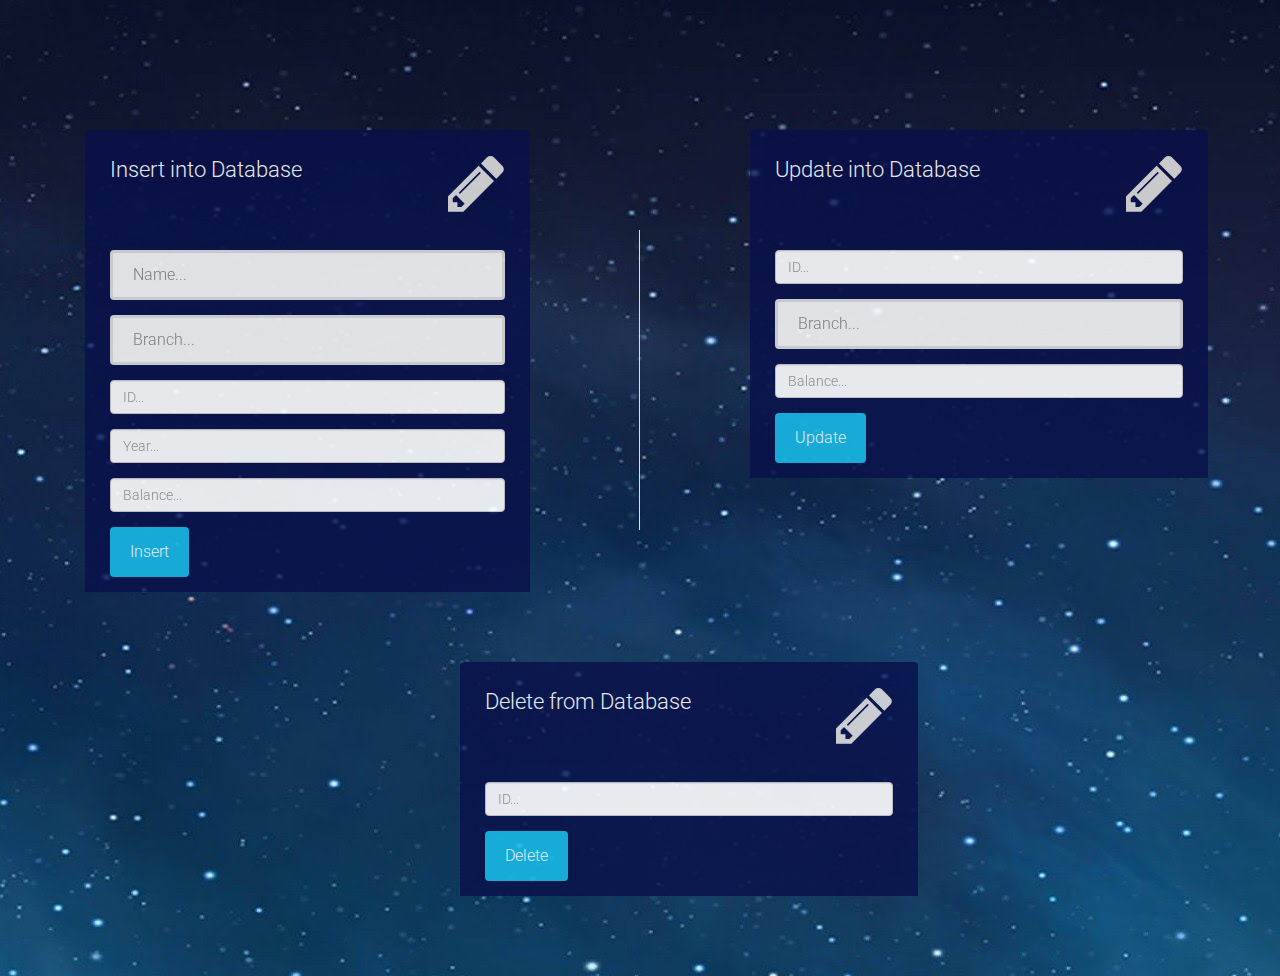
<file: Software1/page.html>
<!DOCTYPE html>
<html lang="en">

    <head>

        <meta charset="utf-8">
        <meta http-equiv="X-UA-Compatible" content="IE=edge">
        <meta name="viewport" content="width=device-width, initial-scale=1">
        <title>Page</title>

        <!-- CSS -->
        <link rel="stylesheet" href="http://fonts.googleapis.com/css?family=Roboto:400,100,300,500">
        <link rel="stylesheet" href="assets_login/bootstrap/css/bootstrap.min.css">
        <link rel="stylesheet" href="assets_login/font-awesome/css/font-awesome.min.css">
		<link rel="stylesheet" href="assets_login/css/form-elements.css">
        <link rel="stylesheet" href="assets_login/css/style.css">
    </head>

    <body style="background-image: url(assets_login/img/bg.jpg)">
        <!-- Top content -->
        <div class="top-content">
        	
            <div class="inner-bg">
                <div class="container">
                	
                    <div class="col-sm-5">
                        <div class="form-box">
                       		<div class="form-top">
	                       		<div class="form-top-left">
	                       			<h3 style="color:white">Insert into Database</h3>
	                       		</div>
	                     		<div class="form-top-right">
	                        		<i class="fa fa-pencil"></i>
	                       		</div>
	                        </div>
	                        <div class="form-top">
				                 <form name="myForm" role="form" action="insert.php" method="post">
			                    	<div class="form-group">
			                    		<label class="sr-only" for="form-name">Name</label>
			                        	<input type="text" name="form-name" placeholder="Name..." class="form-name form-control" id="form-name" required>
			                        </div>
			                        <div class="form-group">
				                       	<label class="sr-only" for="form-branch">Branch</label>
				                       	<input type="text" name="form-branch" placeholder="Branch..." class="form-branch form-control" id="form-branch" required>
				                    </div>
				                    <div class="form-group">
				                       	<label class="sr-only" for="form-id">ID</label>
				                       	<input type="number" name="form-id" placeholder="ID..." class="form-id form-control" id="form-id" required>
				                    </div>
				                    <div class="form-group">
                                        <label class="sr-only" for="form-year">Year</label>
                                        <input type="number" name="form-year" placeholder="Year..." class="form-year form-control" id="form-year" required>
                                    </div>
                                    <div class="form-group">
                                        <label class="sr-only" for="form-bal">Balance</label>
                                        <input type="number" name="form-bal" placeholder="Balance..." class="form-bal form-control" id="form-bal" required>
                                    </div>
				                    <button type="submit" class="btn">Insert</button>
			                   </form>
		                    </div>
                       	</div>
                       	
                    </div>

                    <div class="col-sm-1 middle-border"></div>
                    <div class="col-sm-1"></div>

                    <div class="row">
                        <div class="col-sm-5">
                        	
                        	<div class="form-box">
	                        	<div class="form-top">
	                        		<div class="form-top-left">
	                        			<h3 style="color:white">Update into Database</h3>
	                        		</div>
	                        		<div class="form-top-right">
	                        			<i class="fa fa-pencil"></i>
	                        		</div>
	                            </div>
	                            <div class="form-top">
				                    <form  role="form" action="update.php" method="post">
				                    	<div class="form-group">
				                    		<label class="sr-only" for="form-id">ID</label>
				                        	<input type="number" name="form-id" placeholder="ID..." class="form-id form-control" id="form-id" >
				                        </div>
				                        <div class="form-group">
				                    		<label class="sr-only" for="form-branch">Branch</label>
				                        	<input type="text" name="form-branch" placeholder="Branch..." class="form-branch form-control" id="form-branch" >
				                        </div>
				                        <div class="form-group">
				                    		<label class="sr-only" for="form-bal">Balance</label>
				                        	<input type="number" name="form-bal" placeholder="Balance..." class="form-bal form-control" id="form-bal" >
				                        </div>
				                        <button type="submit" class="btn">Update</button>
				                    </form>
			                    </div>
		                    </div>
	                        
                        </div>
                        
           			</div>
                        	
					<div class="row">
                        <div class="col-sm-5 col-sm-offset-4">
                        	
                        	<div class="form-box">
	                        	<div class="form-top">
	                        		<div class="form-top-left">
	                        			<h3 style="color:white">Delete from Database</h3>
	                        		</div>
	                        		<div class="form-top-right">
	                        			<i class="fa fa-pencil"></i>
	                        		</div>
	                            </div>
	                            <div class="form-top">
				                    <form  role="form" action="delete.php" method="post">
				                    	<div class="form-group">
				                    		<label class="sr-only" for="form-id">ID</label>
				                        	<input type="number" name="form-id" placeholder="ID..." class="form-id form-control" id="form-id" >
				                        </div>
				                        <button type="submit" class="btn">Delete</button>
				                    </form>
			                    </div>
		                    </div>
	                        
                        </div>
                        
           			</div>
                   
            </div>
        </div>
           
    </div>

</body>

</html>
</file>
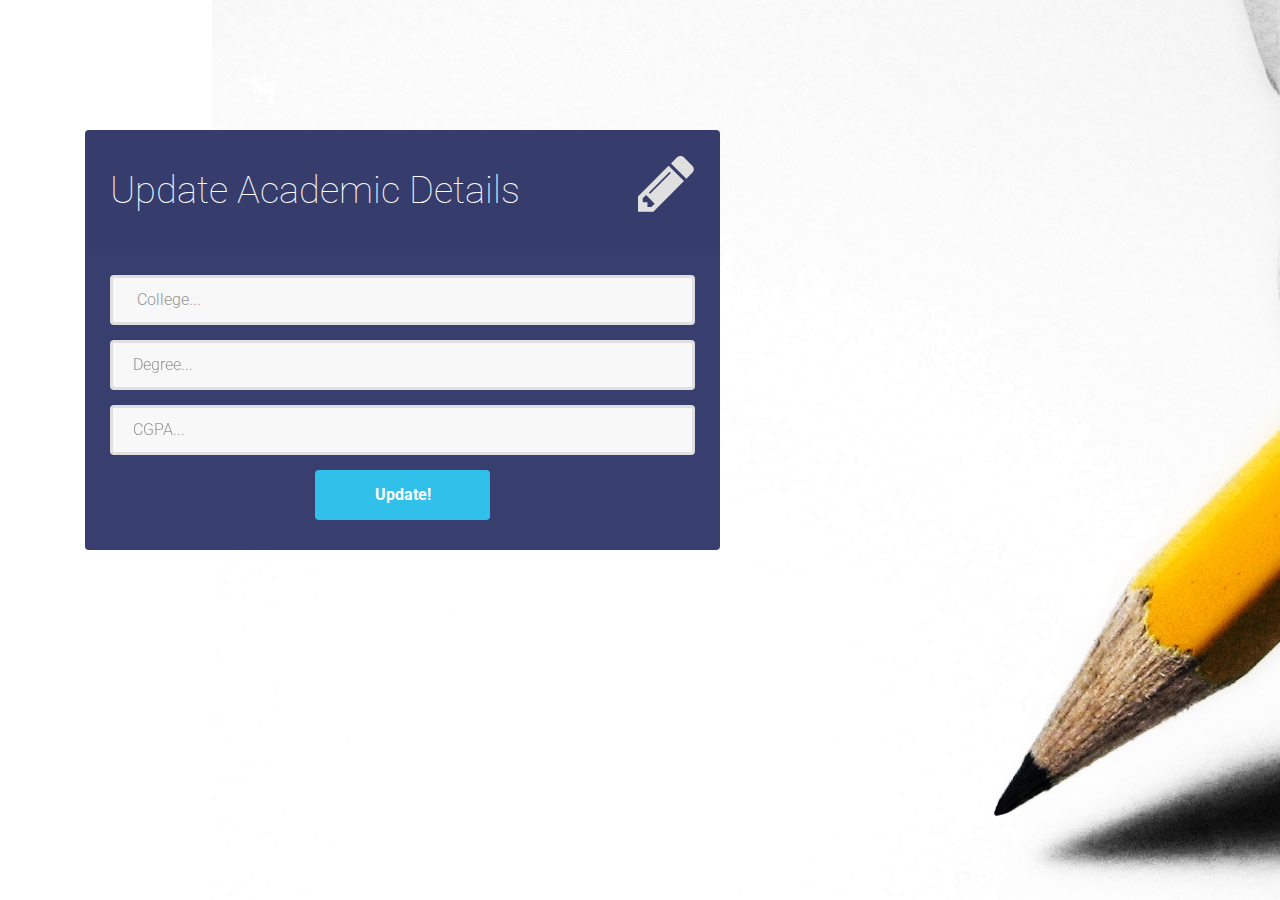
<file: Software2/updateacad.html>
<!DOCTYPE html>
<html lang="en">

    <head>

        <meta charset="utf-8">
        <meta http-equiv="X-UA-Compatible" content="IE=edge">
        <meta name="viewport" content="width=device-width, shrink-to-fit=no, initial-scale=1">
        <meta name="description" content="">
        <meta name="author" content="">

        <title>Profile</title>

        <!-- Bootstrap Core CSS -->
        <link href="assets_account/css/bootstrap.min.css" rel="stylesheet">

        <!-- Custom CSS -->
        <link href="assets_account/css/simple-sidebar.css" rel="stylesheet">

        <link rel="stylesheet" href="http://fonts.googleapis.com/css?family=Roboto:400,100,300,500">
        <link rel="stylesheet" href="assets_login/bootstrap/css/bootstrap.min.css">
        <link rel="stylesheet" href="assets_login/font-awesome/css/font-awesome.min.css">
        <link rel="stylesheet" href="assets_login/css/form-elements.css">
        <link rel="stylesheet" href="assets_login/css/style.css">
        <!-- HTML5 Shim and Respond.js IE8 support of HTML5 elements and media queries -->
        <!-- WARNING: Respond.js doesn't work if you view the page via file:// -->
        <!--[if lt IE 9]>

            <script src="https://oss.maxcdn.com/libs/html5shiv/3.7.0/html5shiv.js"></script>
            <script src="https://oss.maxcdn.com/libs/respond.js/1.4.2/respond.min.js"></script>
        <![endif]-->
    </head>

    <body style="background-image: url(assets_account/img/update.jpg)">

        <!-- Top content -->
        <div class="top-content">
        	
            <div class="inner-bg">
                <div class="container">
                        	
                        <div class="col-sm-7">

                        	<div class="form-box">
                        		<div class="form-top">
	                        		<div class="form-top-left">
	                        			<h2 style="color:white">Update Academic Details</h2>
	                        		</div>
	                        		<div class="form-top-right">
	                        			<i class="fa fa-pencil"></i>
	                        		</div>
	                            </div>
	                            <div class="form-bottom">
				                    <form name="myForm" role="form" action="updateacad.php" method="post" class="delivery-form">
				                    
				                        <div class="form-group">
				                        	<label class="sr-only" for="form-col">College</label>
				                        	<input type="text" name="form-col" placeholder=" College..." class="form-col form-control" id="form-col" required>
				                        </div> 

				                        <div class="form-group">
				                        	<label class="sr-only" for="form-deg">Degree</label>
				                        	<input type="text" name="form-deg" placeholder="Degree..." class="form-deg form-control" id="form-deg" required>
				                        </div>

				                        <div class="form-group">
                                            <label class="sr-only" for="form-cg">CGPA</label>
                                            <input type="text" name="form-cg" placeholder="CGPA..." class="form-cg form-control" id="form-cg" required>
                                        </div>

                                        
                                        <div class="row">
                                            <div class="col-xs-4 col-sm-offset-4">
                                                <button type="submit" class="btn" onclick="location.href='updateacad.php';" ><b>Update!</b></button>
                                            </div>
                                        </div>

                                         </form>


        <!-- Javascript -->
        <script src="assets_login/js/jquery-1.11.1.min.js"></script>
        <script src="assets_login/bootstrap/js/bootstrap.min.js"></script>
        <script src="assets_login/js/scripts.js"></script>
        
        <!--[if lt IE 10]>
            <script src="assets_login/js/placeholder.js"></script>
        <![endif]-->

    </body>

</html>
</file>
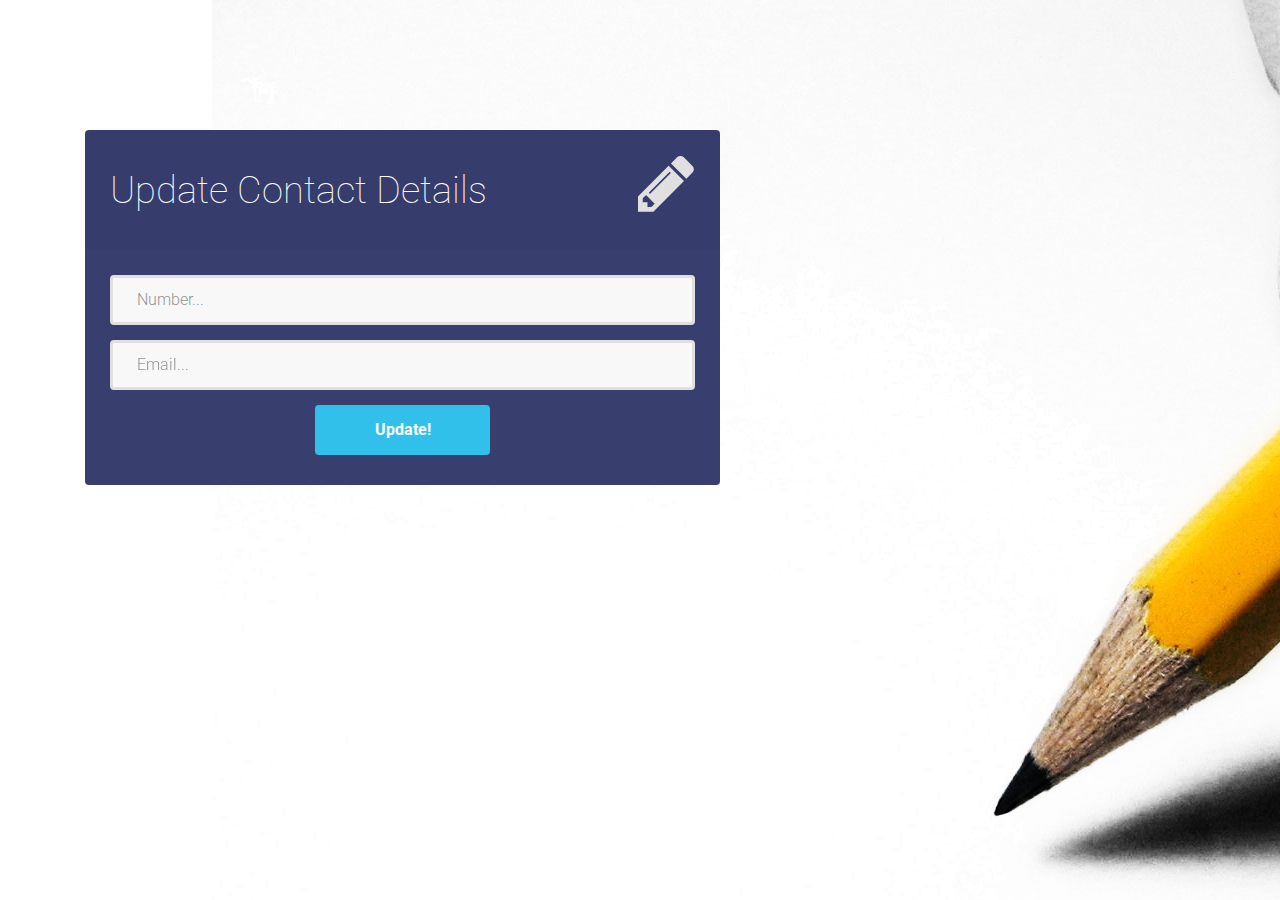
<file: Software2/updatecontact.html>
<!DOCTYPE html>
<html lang="en">

    <head>

        <meta charset="utf-8">
        <meta http-equiv="X-UA-Compatible" content="IE=edge">
        <meta name="viewport" content="width=device-width, shrink-to-fit=no, initial-scale=1">
        <meta name="description" content="">
        <meta name="author" content="">

        <title>Profile</title>

        <!-- Bootstrap Core CSS -->
        <link href="assets_account/css/bootstrap.min.css" rel="stylesheet">

        <!-- Custom CSS -->
        <link href="assets_account/css/simple-sidebar.css" rel="stylesheet">

        <link rel="stylesheet" href="http://fonts.googleapis.com/css?family=Roboto:400,100,300,500">
        <link rel="stylesheet" href="assets_login/bootstrap/css/bootstrap.min.css">
        <link rel="stylesheet" href="assets_login/font-awesome/css/font-awesome.min.css">
        <link rel="stylesheet" href="assets_login/css/form-elements.css">
        <link rel="stylesheet" href="assets_login/css/style.css">
        <!-- HTML5 Shim and Respond.js IE8 support of HTML5 elements and media queries -->
        <!-- WARNING: Respond.js doesn't work if you view the page via file:// -->
        <!--[if lt IE 9]>

            <script src="https://oss.maxcdn.com/libs/html5shiv/3.7.0/html5shiv.js"></script>
            <script src="https://oss.maxcdn.com/libs/respond.js/1.4.2/respond.min.js"></script>
        <![endif]-->
    </head>

    <body style="background-image: url(assets_account/img/update.jpg)">

        <!-- Top content -->
        <div class="top-content">
        	
            <div class="inner-bg">
                <div class="container">
                        	
                        <div class="col-sm-7">

                        	<div class="form-box">
                        		<div class="form-top">
	                        		<div class="form-top-left">
	                        			<h2 style="color:white">Update Contact Details</h2>
	                        		</div>
	                        		<div class="form-top-right">
	                        			<i class="fa fa-pencil"></i>
	                        		</div>
	                            </div>
	                            <div class="form-bottom">
				                    <form name="myForm" role="form" action="updatecontact.php" method="post" class="delivery-form">
				                    
				                        <div class="form-group">
                                            <label class="sr-only" for="form-num">Number</label>
                                            <input type="text" name="form-num" placeholder=" Number..." class="form-num form-control" id="form-num" required>
                                        </div>

                                        <div class="form-group">
                                            <label class="sr-only" for="form-em">Email</label>
                                            <input type="text" name="form-em" placeholder=" Email..." class="form-em form-control" id="form-em" required>
                                        </div>
                                        
                                        <div class="row">
                                            <div class="col-xs-4 col-sm-offset-4">
                                                <button type="submit" class="btn" onclick="location.href='updatecontact.php';" ><b>Update!</b></button>
                                            </div>
                                        </div>

                                         </form>


        <!-- Javascript -->
        <script src="assets_login/js/jquery-1.11.1.min.js"></script>
        <script src="assets_login/bootstrap/js/bootstrap.min.js"></script>
        <script src="assets_login/js/scripts.js"></script>
        
        <!--[if lt IE 10]>
            <script src="assets_login/js/placeholder.js"></script>
        <![endif]-->

    </body>

</html>
</file>
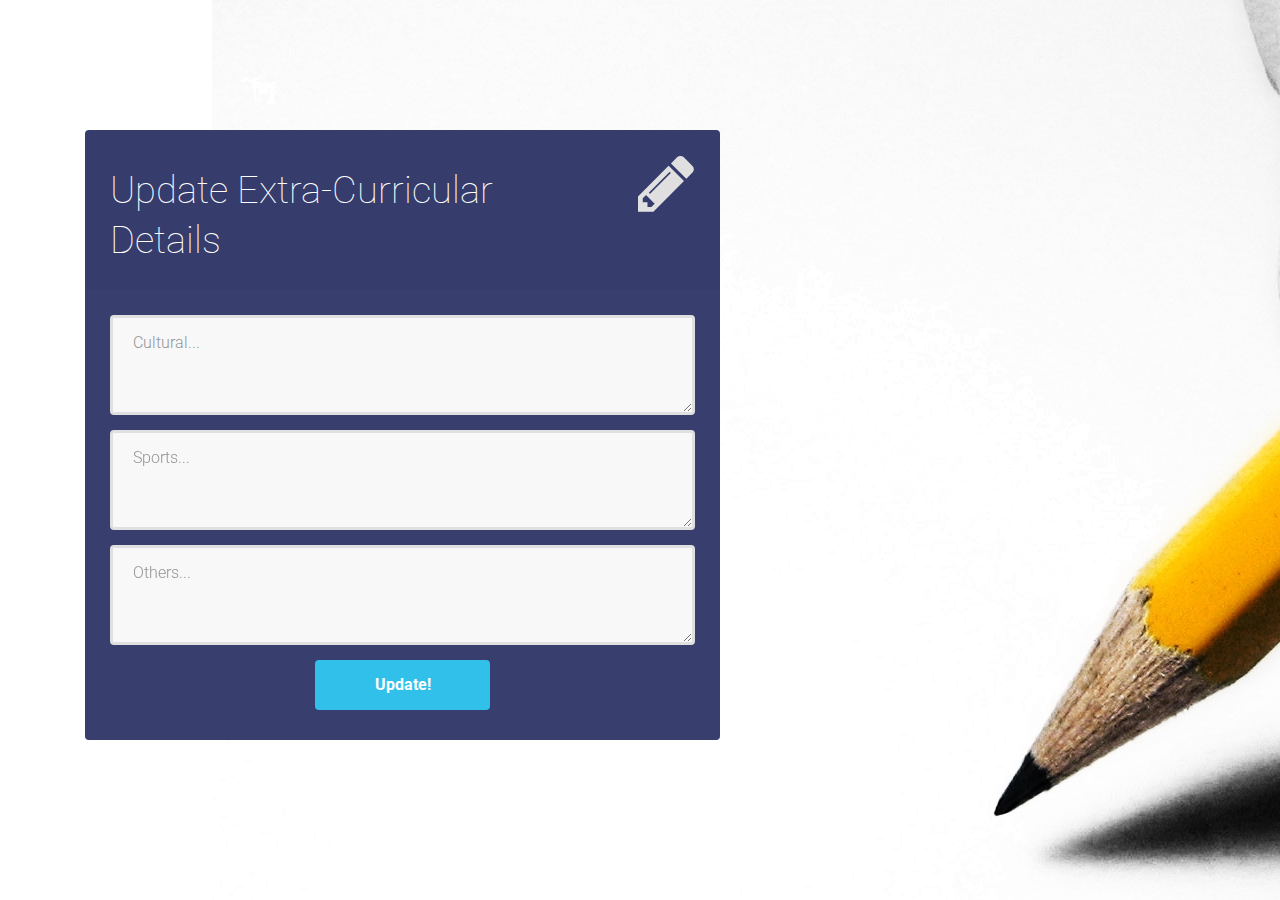
<file: Software2/updateextra.html>
<!DOCTYPE html>
<html lang="en">

    <head>

        <meta charset="utf-8">
        <meta http-equiv="X-UA-Compatible" content="IE=edge">
        <meta name="viewport" content="width=device-width, shrink-to-fit=no, initial-scale=1">
        <meta name="description" content="">
        <meta name="author" content="">

        <title>Profile</title>

        <!-- Bootstrap Core CSS -->
        <link href="assets_account/css/bootstrap.min.css" rel="stylesheet">

        <!-- Custom CSS -->
        <link href="assets_account/css/simple-sidebar.css" rel="stylesheet">

        <link rel="stylesheet" href="http://fonts.googleapis.com/css?family=Roboto:400,100,300,500">
        <link rel="stylesheet" href="assets_login/bootstrap/css/bootstrap.min.css">
        <link rel="stylesheet" href="assets_login/font-awesome/css/font-awesome.min.css">
        <link rel="stylesheet" href="assets_login/css/form-elements.css">
        <link rel="stylesheet" href="assets_login/css/style.css">
        <!-- HTML5 Shim and Respond.js IE8 support of HTML5 elements and media queries -->
        <!-- WARNING: Respond.js doesn't work if you view the page via file:// -->
        <!--[if lt IE 9]>

            <script src="https://oss.maxcdn.com/libs/html5shiv/3.7.0/html5shiv.js"></script>
            <script src="https://oss.maxcdn.com/libs/respond.js/1.4.2/respond.min.js"></script>
        <![endif]-->
    </head>

    <body style="background-image: url(assets_account/img/update.jpg)">

        <!-- Top content -->
        <div class="top-content">
        	
            <div class="inner-bg">
                <div class="container">
                        	
                        <div class="col-sm-7">

                        	<div class="form-box">
                        		<div class="form-top">
	                        		<div class="form-top-left">
	                        			<h2 style="color:white">Update Extra-Curricular Details</h2>
	                        		</div>
	                        		<div class="form-top-right">
	                        			<i class="fa fa-pencil"></i>
	                        		</div>
	                            </div>
	                            <div class="form-bottom">
				                    <form name="myForm" role="form" action="updateextra.php" method="post" class="delivery-form">
				                    
				                        <div class="form-group">
                                            <label class="sr-only" for="form-cult">Cultural</label>
                                            <textarea name="form-cult" rows="5" cols="30" placeholder="Cultural..." class="form-cult form-control" id="form-cult" required></textarea>
                                        </div>

				                        <div class="form-group">
                                            <label class="sr-only" for="form-sp">Sports</label>
                                            <textarea name="form-sp" rows="5" cols="30" placeholder="Sports..." class="form-sp form-control" id="form-sp" required></textarea>
                                        </div>

                                        <div class="form-group">
                                            <label class="sr-only" for="form-oth">Others</label>
                                            <textarea name="form-oth" rows="5" cols="30" placeholder="Others..." class="form-oth form-control" id="form-oth" required></textarea>
                                        </div>
                                        
                                        <div class="row">
                                            <div class="col-xs-4 col-sm-offset-4">
                                                <button type="submit" class="btn" onclick="location.href='updateextra.php';" ><b>Update!</b></button>
                                            </div>
                                        </div>

                                         </form>


        <!-- Javascript -->
        <script src="assets_login/js/jquery-1.11.1.min.js"></script>
        <script src="assets_login/bootstrap/js/bootstrap.min.js"></script>
        <script src="assets_login/js/scripts.js"></script>
        
        <!--[if lt IE 10]>
            <script src="assets_login/js/placeholder.js"></script>
        <![endif]-->

    </body>

</html>
</file>
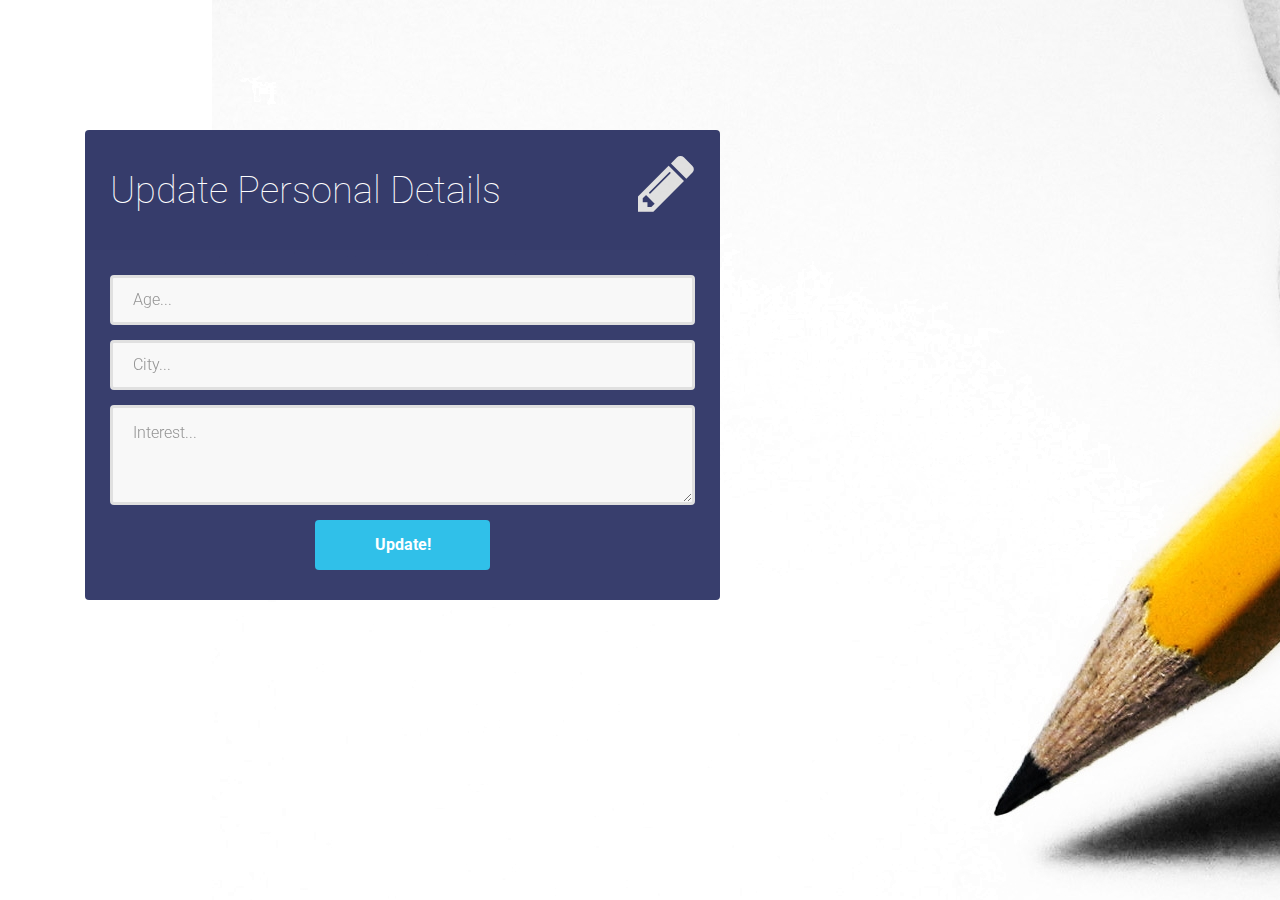
<file: Software2/updatepers.html>
<!DOCTYPE html>
<html lang="en">

    <head>

        <meta charset="utf-8">
        <meta http-equiv="X-UA-Compatible" content="IE=edge">
        <meta name="viewport" content="width=device-width, shrink-to-fit=no, initial-scale=1">
        <meta name="description" content="">
        <meta name="author" content="">

        <title>Profile</title>

        <!-- Bootstrap Core CSS -->
        <link href="assets_account/css/bootstrap.min.css" rel="stylesheet">

        <!-- Custom CSS -->
        <link href="assets_account/css/simple-sidebar.css" rel="stylesheet">

        <link rel="stylesheet" href="http://fonts.googleapis.com/css?family=Roboto:400,100,300,500">
        <link rel="stylesheet" href="assets_login/bootstrap/css/bootstrap.min.css">
        <link rel="stylesheet" href="assets_login/font-awesome/css/font-awesome.min.css">
        <link rel="stylesheet" href="assets_login/css/form-elements.css">
        <link rel="stylesheet" href="assets_login/css/style.css">
        <!-- HTML5 Shim and Respond.js IE8 support of HTML5 elements and media queries -->
        <!-- WARNING: Respond.js doesn't work if you view the page via file:// -->
        <!--[if lt IE 9]>

            <script src="https://oss.maxcdn.com/libs/html5shiv/3.7.0/html5shiv.js"></script>
            <script src="https://oss.maxcdn.com/libs/respond.js/1.4.2/respond.min.js"></script>
        <![endif]-->
    </head>

    <body style="background-image: url(assets_account/img/update.jpg)">

        <!-- Top content -->
        <div class="top-content">
        	
            <div class="inner-bg">
                <div class="container">
                        	
                        <div class="col-sm-7">

                        	<div class="form-box">
                        		<div class="form-top">
	                        		<div class="form-top-left">
	                        			<h2 style="color:white">Update Personal Details</h2>
	                        		</div>
	                        		<div class="form-top-right">
	                        			<i class="fa fa-pencil"></i>
	                        		</div>
	                            </div>
	                            <div class="form-bottom">
				                    <form name="myForm" role="form" action="updatepers.php" method="post" class="delivery-form">
				                    
				                        <div class="form-group">
				                        	<label class="sr-only" for="form-age">Age</label>
				                        	<input type="text" name="form-age" placeholder="Age..." class="form-age form-control" id="form-age" required>
				                        </div> 

				                        <div class="form-group">
				                        	<label class="sr-only" for="form-city">City</label>
				                        	<input type="text" name="form-city" placeholder="City..." class="form-city form-control" id="form-city" required>
				                        </div>

				                        <div class="form-group">
                                            <label class="sr-only" for="form-int">Interests</label>
                                            <textarea name="form-int" rows="5" cols="30" placeholder="Interest..." class="form-int form-control" id="form-int" required></textarea>
                                        </div>

                                        
                                        <div class="row">
                                            <div class="col-xs-4 col-sm-offset-4">
                                                <button type="submit" class="btn" onclick="location.href='updatepers.php';" ><b>Update!</b></button>
                                            </div>
                                        </div>

                                         </form>


        <!-- Javascript -->
        <script src="assets_login/js/jquery-1.11.1.min.js"></script>
        <script src="assets_login/bootstrap/js/bootstrap.min.js"></script>
        <script src="assets_login/js/scripts.js"></script>
        
        <!--[if lt IE 10]>
            <script src="assets_login/js/placeholder.js"></script>
        <![endif]-->

    </body>

</html>
</file>
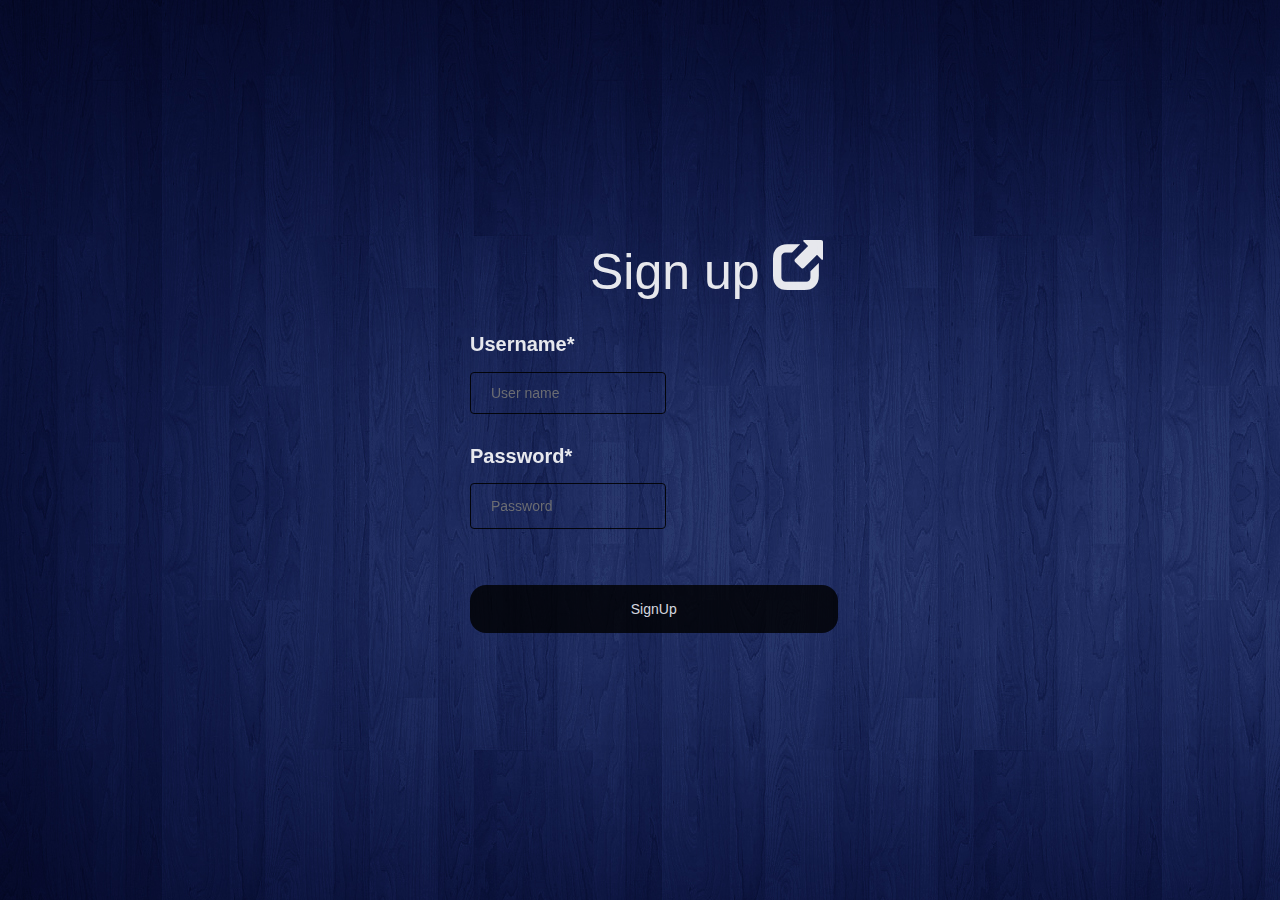
<file: Software3/signup.html>
<!doctype html>
<html style="overflow: hidden;">
<head>
<title>Sign up</title>
   <link rel="stylesheet" href="https://maxcdn.bootstrapcdn.com/bootstrap/3.3.7/css/bootstrap.min.css">
<style>
	h1
	{
	    font-family: "Comic Sans MS", cursive, sans-serif; 
	    font-size: 50px;  
	}
	body
	{
	    background-size: 100%;
	    opacity: 0.9;
	}
	input[type=text], select {
	    width: 40%;
	    padding: 10px 20px;
	    margin: 8px 0;
	    display: inline-block;
	    border-radius: 4px;
	    box-sizing: border-box;
    	background: transparent;
    	 border: 1px solid black;
	}
	input[type=email]{
	    width: 40%;
	    padding: 12px 20px;
	    margin: 8px 0;
	    display: inline-block;
	    border-radius: 4px;
	    box-sizing: border-box;
    	background: transparent;
    	border: 1px solid black;
	}
	#ar{
	    padding: 12px 20px;
	    margin: 8px 0;
	    display: inline-block;
	    border: 1px solid #ccc;
	    border-radius: 4px;
	    box-sizing: border-box;
	}
	input[type=submit] {
	    width: 75%;
	    background-color: #4CAF50;
	    color: white;
	    padding: 14px 20px;
	    margin: 8px 0;
	    border: none;
	    border-radius: 16px;
	    cursor: pointer;
	}
	input[type=password]{
	    width: 40%;
	    padding: 12px 20px;
	    margin: 8px 0;
	    display: inline-block;
	    border-radius: 4px;
	    box-sizing: border-box;
    	background: transparent;
    	border: 1px solid black;
	}
	input[type=submit] {
	    background-color: black;
	    opacity: 0.9;
	}
	input[type=checkbox] 
	{
	    background:transparent;
	    border:1px solid black;
	}
	.mani
	{   width: 50%;
	    height:200px;
	    margin: 0 auto;
	}​
	#nav {
	    border-radius: 5px;
	    background-color: black;
	    padding: 20px;
	}
	.container {
	    padding: 2px 16px;
	}
	</style>
	<script type="text/javascript">
	    function validateForm() {
	    var x = document.forms["myForm"]["fname"].value;
	    if (x == "") {
	        alert("Name must be filled out");
	        return false;
	    }
	}
	function fun()
	{
		alert("Signed in successfully..");
	}
	</script>

</head>
<body
	< style="background: url(img/lobg.jpg);">
	<div class="mani" style="padding-top: 160px; padding-left: 150px;">
	<br>
	<br>
	<br>
		<h1 style="color:white ;padding-left: 120px;">Sign up <span class="glyphicon glyphicon-new-window"></span></h1><br>
		 <form name ="myForm" action="signup.php" method="POST"> 
		 	<label for="fname" style="color : white; font-size: 20px;">Username<span style="color:white">*</span></label><br>

			    <input type="text" style="color:white" name="uname" placeholder="User name"><br><br>

			<label for="lname" style="color : white; font-size: 20px;">Password<span style="color:white">*</span></label><br>

			    <input type="password" style="color:white" name="pass" placeholder="Password">

			    <br><br>
			    <br>
	      	    <input type="submit" onsubmit="fun()" value="SignUp">
	  </form>
     </div>
 </body>
</html>
</file>
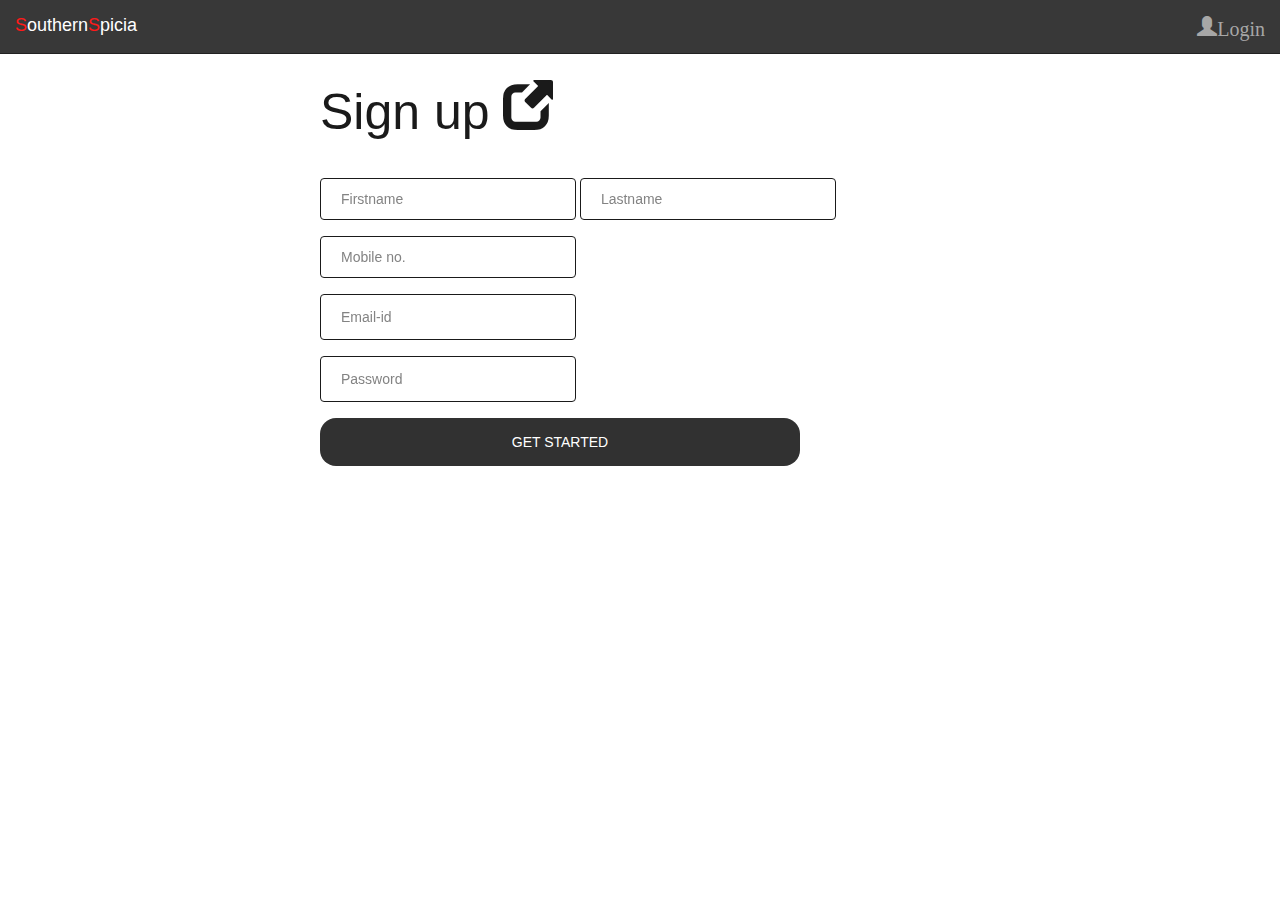
<file: SS/signup.html>
<!doctype html>
<html style="overflow: hidden;">
<head>
<title>Sign up</title>
   <link rel="stylesheet" href="https://maxcdn.bootstrapcdn.com/bootstrap/3.3.7/css/bootstrap.min.css">
<style>
	h1
	{
	    font-family: "Comic Sans MS", cursive, sans-serif; 
	    font-size: 50px;  
	}
	body
	{
	    background-image: url('http://i65.tinypic.com/15mxvmf.jpg');
	    background-size: 100%;
	    opacity: 0.9;
	}
	input[type=text], select {
	    width: 40%;
	    padding: 10px 20px;
	    margin: 8px 0;
	    display: inline-block;
	    border-radius: 4px;
	    box-sizing: border-box;
    	background: transparent;
    	 border: 1px solid black;
	}
	input[type=email]{
	    width: 40%;
	    padding: 12px 20px;
	    margin: 8px 0;
	    display: inline-block;
	    border-radius: 4px;
	    box-sizing: border-box;
    	background: transparent;
    	border: 1px solid black;
	}
	#ar{
	    padding: 12px 20px;
	    margin: 8px 0;
	    display: inline-block;
	    border: 1px solid #ccc;
	    border-radius: 4px;
	    box-sizing: border-box;
	}
	input[type=submit] {
	    width: 75%;
	    background-color: #4CAF50;
	    color: white;
	    padding: 14px 20px;
	    margin: 8px 0;
	    border: none;
	    border-radius: 16px;
	    cursor: pointer;
	}
	input[type=password]{
	    width: 40%;
	    padding: 12px 20px;
	    margin: 8px 0;
	    display: inline-block;
	    border-radius: 4px;
	    box-sizing: border-box;
    	background: transparent;
    	border: 1px solid black;
	}
	input[type=submit] {
	    background-color: black;
	    opacity: 0.9;
	}
	input[type=checkbox] 
	{
	    background:transparent;
	    border:1px solid black;
	}
	.mani
	{   width: 50%;
	    height:200px;
	    margin: 0 auto;
	}​
	#nav {
	    border-radius: 5px;
	    background-color: black;
	    padding: 20px;
	}
	.container {
	    padding: 2px 16px;
	}
	</style>
	<script type="text/javascript">
	    function validateForm() {
	    var x = document.forms["myForm"]["fname"].value;
	    if (x == "") {
	        alert("Name must be filled out");
	        return false;
	    }
	}
	function fun()
	{
		alert("Signed in successfully..");
	}
	</script>

</head>
<body>
	<nav class="navbar navbar-inverse navbar-fixed-top" ><!--color-->
    <div class="container-fluid">
    <div class="navbar-header">
            <button type = "button" class = "navbar-toggle" data-toggle = "collapse" data-target="#nvb">
                   <span class = "icon-bar"></span>
                   <span class = "icon-bar"></span>
                   <span class = "icon-bar"></span>
            </button>
      <a class="navbar-brand" href="index.html">
              <span style = "color:white"><span style = "color:red">S</span>outhern<span style = "color:red">S</span>picia</span>
          </a>

    </div>
          <div class = "collapse navbar-collapse" id = "nvb">
            <ul class="nav navbar-nav navbar-right" >
              <li style="font-family: chiller;font-size: 20px;"><a  href="login.html"><span class="glyphicon glyphicon-user">Login</span></a></li>
             
              </li>
            </ul>
          </div>
    </div>
  </nav>
	<div class="mani">
	<br>
	<br>
	<br>
		<h1 style="color:black">Sign up <span class="glyphicon glyphicon-new-window"></span></h1><br>
		 <form action="signup.php" method="POST">
			   <input type="text" name="fname" placeholder="Firstname" required="required">    
			    <input type="text" name="lname" placeholder="Lastname" required="required"><br>
				<input type="text" name="mno" placeholder="Mobile no." maxlength="10" minlength="6" required="required"><br>     
			    <input type="email" name="email" placeholder="Email-id" required="required"><br>
			    <input type="password" name="pass" placeholder="Password" minlength="2" required="required">
			    <br>
	      	    <input type="submit" onsubmit="fun()" value="GET STARTED">
	  </form>
     </div>
 </body>
</html>
</file>
<file: Software1/assets_login/css/form-elements.css>
input[type="text"], 
input[type="password"], 
textarea, 
textarea.form-control {
	height: 50px;
    margin: 0;
    padding: 0 20px;
    vertical-align: middle;
    background: #f8f8f8;
    border: 3px solid #ddd;
    font-family: 'Roboto', sans-serif;
    font-size: 16px;
    font-weight: 300;
    line-height: 50px;
    color: #888;
    -moz-border-radius: 4px; -webkit-border-radius: 4px; border-radius: 4px;
    -moz-box-shadow: none; -webkit-box-shadow: none; box-shadow: none;
    -o-transition: all .3s; -moz-transition: all .3s; -webkit-transition: all .3s; -ms-transition: all .3s; transition: all .3s;
}

textarea, 
textarea.form-control {
	padding-top: 10px;
	padding-bottom: 10px;
	line-height: 30px;
}

input[type="text"]:focus, 
input[type="password"]:focus, 
textarea:focus, 
textarea.form-control:focus {
	outline: 0;
	background: #fff;
    border: 3px solid #ccc;
    -moz-box-shadow: none; -webkit-box-shadow: none; box-shadow: none;
}

input[type="text"]:-moz-placeholder, input[type="password"]:-moz-placeholder, 
textarea:-moz-placeholder, textarea.form-control:-moz-placeholder { color: #888; }

input[type="text"]:-ms-input-placeholder, input[type="password"]:-ms-input-placeholder, 
textarea:-ms-input-placeholder, textarea.form-control:-ms-input-placeholder { color: #888; }

input[type="text"]::-webkit-input-placeholder, input[type="password"]::-webkit-input-placeholder, 
textarea::-webkit-input-placeholder, textarea.form-control::-webkit-input-placeholder { color: #888; }



button.btn {
	height: 50px;
    margin: 0;
    padding: 0 20px;
    vertical-align: middle;
    background: #19b9e7;
    border: 0;
    font-family: 'Roboto', sans-serif;
    font-size: 16px;
    font-weight: 300;
    line-height: 50px;
    color: #fff;
    -moz-border-radius: 4px; -webkit-border-radius: 4px; border-radius: 4px;
    text-shadow: none;
    -moz-box-shadow: none; -webkit-box-shadow: none; box-shadow: none;
    -o-transition: all .3s; -moz-transition: all .3s; -webkit-transition: all .3s; -ms-transition: all .3s; transition: all .3s;
}

button.btn:hover { opacity: 0.6; color: #fff; }

button.btn:active { outline: 0; opacity: 0.6; color: #fff; -moz-box-shadow: none; -webkit-box-shadow: none; box-shadow: none; }

button.btn:focus { outline: 0; opacity: 0.6; background: #19b9e7; color: #fff; }

button.btn:active:focus, button.btn.active:focus { outline: 0; opacity: 0.6; background: #19b9e7; color: #fff; }
</file>
<file: Software1/assets_login/css/style.css>
body {
    font-family: 'Roboto', sans-serif;
    font-size: 16px;
    font-weight: 300;
    color: #f5f5f5;
    line-height: 30px;
    text-align: center;
}

strong { font-weight: 500; }

a, a:hover, a:focus {
	color: #19b9e7;
	text-decoration: none;
    	-o-transition: all .3s; -moz-transition: all .3s; -webkit-transition: all .3s; -ms-transition: all .3s; transition: all .3s;
}

h1, h2 {
	margin-top: 10px;
	font-size: 38px;
    	font-weight: 100;
  	color: #f5f5f5;
    	line-height: 50px;
}

h3 {
	font-size: 22px;
    font-weight: 300;
    color: #555;
    line-height: 30px;
}

img { max-width: 100%; }

::-moz-selection { background: #19b9e7; color: #fff; text-shadow: none; }
::selection { background: #19b9e7; color: #fff; text-shadow: none; }


.btn-link-1 {
	display: inline-block;
	height: 50px;
	margin: 5px;
	padding: 16px 20px 0 20px;
	background: #19b9e7;
	font-size: 16px;
   	font-weight: 300;
   	line-height: 16px;
    	color: #fff;
   	-moz-border-radius: 4px; -webkit-border-radius: 4px; border-radius: 4px;
}
.btn-link-1:hover, .btn-link-1:focus, .btn-link-1:active { outline: 0; opacity: 0.6; color: #fff; }

.btn-link-1.btn-link-1-facebook { background: #4862a3; }
.btn-link-1.btn-link-1-twitter { background: #55acee; }
.btn-link-1.btn-link-1-google-plus { background: #dd4b39; }

.btn-link-1 i {
	padding-right: 5px;
	vertical-align: middle;
	font-size: 20px;
	line-height: 20px;
}

.btn-link-2 {
	display: inline-block;
	height: 50px;
	margin: 5px;
	padding: 15px 20px 0 20px;
	background: rgba(0, 0, 0, 0.3);
	border: 1px solid #fff;
	font-size: 16px;
    	font-weight: 300;
    	line-height: 16px;
    	color: #fff;
    -moz-border-radius: 4px; -webkit-border-radius: 4px; border-radius: 4px;
}
.btn-link-2:hover, .btn-link-2:focus, 
.btn-link-2:active, .btn-link-2:active:focus { outline: 0; opacity: 0.6; background: rgba(0, 0, 0, 0.3); color: #fff; }


/***** Top content *****/

.inner-bg {
    padding: 60px 0 80px 0;
}

.top-content .description {
	margin: 20px 0 10px 0;
}

.top-content .description a:hover, 
.top-content .description a:focus { border-bottom: 1px dotted #19b9e7; }

.form-box {
	margin-top: 70px;
}

.form-top {
	overflow: hidden;
	padding: 0 25px 15px 25px;
	background: rgba(9, 17, 74, 0.9);
	opacity: 0.9;
	-moz-border-radius: 4px 4px 0 0; -webkit-border-radius: 4px 4px 0 0; border-radius: 4px 4px 0 0;
	color: white;
	text-align: left;
}

.form-top-left {
	float: left;
	width: 75%;
	opacity: 1;
	padding-top: 25px;
}

.form-top-left h3 { margin-top: 0; }

.form-top-right {
	float: left;
	width: 25%;
	padding-top: 5px;
	font-size: 66px;
	color: #ddd;
	line-height: 100px;
	text-align: right;
}

.form-bottom {
	padding: 25px 25px 30px 25px;
	background: rgba(9, 17, 74, 0.9);
	opacity: 0.9;
	-moz-border-radius: 0 0 4px 4px; -webkit-border-radius: 0 0 4px 4px; border-radius: 0 0 4px 4px;
	text-align: left;
}

.form-bottom form textarea {
	height: 100px;
}

.form-bottom form button.btn {
	width: 100%;
}

.form-bottom form .input-error {
	border-color: #19b9e7;
}

.social-login {
	margin-top: 35px;
}

.social-login-buttons {
	margin-top: 25px;
}

.middle-border {
	min-height: 300px;
	margin-top: 170px;
	border-right: 1px solid #ddd;
}


/***** Footer *****/

footer {
	padding-bottom: 70px;
}

footer .footer-border {
	width: 200px;
	margin: 0 auto;
	padding-bottom: 30px;
	border-top: 1px solid #ddd;
}

footer a:hover, footer a:focus { border-bottom: 1px dotted #19b9e7; }


/***** Media queries *****/

@media (min-width: 992px) and (max-width: 1199px) {}

@media (min-width: 768px) and (max-width: 991px) {}

@media (max-width: 767px) {
	
	.middle-border { min-height: auto; margin: 65px 30px 0 30px; border-right: 0; border-top: 1px solid #ddd; }
	
}

@media (max-width: 415px) {
	
	h1, h2 { font-size: 32px; }

}

.navbar-inverse {
	background:rgba(9, 17, 74, 0.9);
	border-color: #5D5B66;
}
</file>
<file: Software2/assets_login/css/form-elements.css>
input[type="text"], 
input[type="password"], 
textarea, 
textarea.form-control {
	height: 50px;
    margin: 0;
    padding: 0 20px;
    vertical-align: middle;
    background: #f8f8f8;
    border: 3px solid #ddd;
    font-family: 'Roboto', sans-serif;
    font-size: 16px;
    font-weight: 300;
    line-height: 50px;
    color: #888;
    -moz-border-radius: 4px; -webkit-border-radius: 4px; border-radius: 4px;
    -moz-box-shadow: none; -webkit-box-shadow: none; box-shadow: none;
    -o-transition: all .3s; -moz-transition: all .3s; -webkit-transition: all .3s; -ms-transition: all .3s; transition: all .3s;
}

textarea, 
textarea.form-control {
	padding-top: 10px;
	padding-bottom: 10px;
	line-height: 30px;
}

input[type="text"]:focus, 
input[type="password"]:focus, 
textarea:focus, 
textarea.form-control:focus {
	outline: 0;
	background: #fff;
    border: 3px solid #ccc;
    -moz-box-shadow: none; -webkit-box-shadow: none; box-shadow: none;
}

input[type="text"]:-moz-placeholder, input[type="password"]:-moz-placeholder, 
textarea:-moz-placeholder, textarea.form-control:-moz-placeholder { color: #888; }

input[type="text"]:-ms-input-placeholder, input[type="password"]:-ms-input-placeholder, 
textarea:-ms-input-placeholder, textarea.form-control:-ms-input-placeholder { color: #888; }

input[type="text"]::-webkit-input-placeholder, input[type="password"]::-webkit-input-placeholder, 
textarea::-webkit-input-placeholder, textarea.form-control::-webkit-input-placeholder { color: #888; }



button.btn {
	height: 50px;
    margin: 0;
    padding: 0 20px;
    vertical-align: middle;
    background: #19b9e7;
    border: 0;
    font-family: 'Roboto', sans-serif;
    font-size: 16px;
    font-weight: 300;
    line-height: 50px;
    color: #fff;
    -moz-border-radius: 4px; -webkit-border-radius: 4px; border-radius: 4px;
    text-shadow: none;
    -moz-box-shadow: none; -webkit-box-shadow: none; box-shadow: none;
    -o-transition: all .3s; -moz-transition: all .3s; -webkit-transition: all .3s; -ms-transition: all .3s; transition: all .3s;
}

button.btn:hover { opacity: 0.6; color: #fff; }

button.btn:active { outline: 0; opacity: 0.6; color: #fff; -moz-box-shadow: none; -webkit-box-shadow: none; box-shadow: none; }

button.btn:focus { outline: 0; opacity: 0.6; background: #19b9e7; color: #fff; }

button.btn:active:focus, button.btn.active:focus { outline: 0; opacity: 0.6; background: #19b9e7; color: #fff; }
</file>
<file: Software2/assets_login/css/style.css>
body {
    font-family: 'Roboto', sans-serif;
    font-size: 16px;
    font-weight: 300;
    color: #f5f5f5;
    line-height: 30px;
    text-align: center;
}

strong { font-weight: 500; }

a, a:hover, a:focus {
	color: #19b9e7;
	text-decoration: none;
    -o-transition: all .3s; -moz-transition: all .3s; -webkit-transition: all .3s; -ms-transition: all .3s; transition: all .3s;
}

h1, h2 {
	margin-top: 10px;
	font-size: 38px;
    font-weight: 100;
    color: #f5f5f5;
    line-height: 50px;
}

h3 {
	font-size: 22px;
    font-weight: 300;
    color: #555;
    line-height: 30px;
}

img { max-width: 100%; }

::-moz-selection { background: #19b9e7; color: #fff; text-shadow: none; }
::selection { background: #19b9e7; color: #fff; text-shadow: none; }


.btn-link-1 {
	display: inline-block;
	height: 50px;
	margin: 5px;
	padding: 16px 20px 0 20px;
	background: #19b9e7;
	font-size: 16px;
    font-weight: 300;
    line-height: 16px;
    color: #fff;
    -moz-border-radius: 4px; -webkit-border-radius: 4px; border-radius: 4px;
}
.btn-link-1:hover, .btn-link-1:focus, .btn-link-1:active { outline: 0; opacity: 0.6; color: #fff; }

.btn-link-1.btn-link-1-facebook { background: #4862a3; }
.btn-link-1.btn-link-1-twitter { background: #55acee; }
.btn-link-1.btn-link-1-google-plus { background: #dd4b39; }

.btn-link-1 i {
	padding-right: 5px;
	vertical-align: middle;
	font-size: 20px;
	line-height: 20px;
}

.btn-link-2 {
	display: inline-block;
	height: 50px;
	margin: 5px;
	padding: 15px 20px 0 20px;
	background: rgba(0, 0, 0, 0.3);
	border: 1px solid #fff;
	font-size: 16px;
    font-weight: 300;
    line-height: 16px;
    color: #fff;
    -moz-border-radius: 4px; -webkit-border-radius: 4px; border-radius: 4px;
}
.btn-link-2:hover, .btn-link-2:focus, 
.btn-link-2:active, .btn-link-2:active:focus { outline: 0; opacity: 0.6; background: rgba(0, 0, 0, 0.3); color: #fff; }


/***** Top content *****/

.inner-bg {
    padding: 60px 0 80px 0;
}

.top-content .description {
	margin: 20px 0 10px 0;
}

.top-content .description a:hover, 
.top-content .description a:focus { border-bottom: 1px dotted #19b9e7; }

.form-box {
	margin-top: 70px;
}

.form-top {
	overflow: hidden;
	padding: 0 25px 15px 25px;
	background: rgba(9, 17, 74, 0.9);
	opacity: 0.9;
	-moz-border-radius: 4px 4px 0 0; -webkit-border-radius: 4px 4px 0 0; border-radius: 4px 4px 0 0;
	color: white;
	text-align: left;
}

.form-top-left {
	float: left;
	width: 75%;
	opacity: 1;
	padding-top: 25px;
}

.form-top-left h3 { margin-top: 0; }

.form-top-right {
	float: left;
	width: 25%;
	padding-top: 5px;
	font-size: 66px;
	color: #ddd;
	line-height: 100px;
	text-align: right;
}

.form-bottom {
	padding: 25px 25px 30px 25px;
	background: rgba(9, 17, 74, 0.9);
	opacity: 0.9;
	-moz-border-radius: 0 0 4px 4px; -webkit-border-radius: 0 0 4px 4px; border-radius: 0 0 4px 4px;
	text-align: left;
}

.form-bottom form textarea {
	height: 100px;
}

.form-bottom form button.btn {
	width: 100%;
}

.form-bottom form .input-error {
	border-color: #19b9e7;
}

.social-login {
	margin-top: 35px;
}

.social-login-buttons {
	margin-top: 25px;
}

.middle-border {
	min-height: 300px;
	margin-top: 170px;
	border-right: 1px solid #ddd;
}


/***** Footer *****/

footer {
	padding-bottom: 70px;
}

footer .footer-border {
	width: 200px;
	margin: 0 auto;
	padding-bottom: 30px;
	border-top: 1px solid #ddd;
}

footer a:hover, footer a:focus { border-bottom: 1px dotted #19b9e7; }


/***** Media queries *****/

@media (min-width: 992px) and (max-width: 1199px) {}

@media (min-width: 768px) and (max-width: 991px) {}

@media (max-width: 767px) {
	
	.middle-border { min-height: auto; margin: 65px 30px 0 30px; border-right: 0; border-top: 1px solid #ddd; }
	
}

@media (max-width: 415px) {
	
	h1, h2 { font-size: 32px; }

}

.navbar-inverse {
	background:rgba(9, 17, 74, 0.9);
	border-color: #5D5B66;
}
</file>
<file: Software2/assets_account/css/simple-sidebar.css>
/*!
 * Start Bootstrap - Simple Sidebar (http://startbootstrap.com/)
 * Copyright 2013-2016 Start Bootstrap
 * Licensed under MIT (https://github.com/BlackrockDigital/startbootstrap/blob/gh-pages/LICENSE)
 */

 body {
    overflow-x: hidden;
 }

/* Toggle Styles */

#wrapper {
    padding-left: 0;
    -webkit-transition: all 0.5s ease;
    -moz-transition: all 0.5s ease;
    -o-transition: all 0.5s ease;
    transition: all 0.5s ease;
}

#wrapper.toggled {
    padding-left: 250px;
}

#sidebar-wrapper {
    z-index: 1000;
    position: fixed;
    left: 250px;
    width: 0;
    height: 100%;
    margin-left: -250px;
    overflow-y: auto;
    background: #000;
    -webkit-transition: all 0.5s ease;
    -moz-transition: all 0.5s ease;
    -o-transition: all 0.5s ease;
    transition: all 0.5s ease;
    background:rgba(9, 17, 74, 0.9);
}

#wrapper.toggled #sidebar-wrapper {
    width: 250px;
}

#page-content-wrapper {
    width: 100%;
    position: absolute;
    padding: 15px;
}

#wrapper.toggled #page-content-wrapper {
    position: absolute;
    margin-right: -250px;
}

/* Sidebar Styles */

.sidebar-nav {
    position: absolute;
    top: 0;
    width: 250px;
    margin: 0;
    padding: 0;
    list-style: none;

}

.sidebar-nav li {
    text-indent: 20px;
    line-height: 40px;
}

.sidebar-nav li a {
    display: block;
    text-decoration: none;
    color: #999999;
}

.sidebar-nav li a:hover {
    text-decoration: none;
    color: #fff;
    background: rgba(255,255,255,0.2);
}

.sidebar-nav li a:active,
.sidebar-nav li a:focus {
    text-decoration: none;
}

.sidebar-nav > .sidebar-brand {
    height: 65px;
    font-size: 18px;
    line-height: 60px;
}

.sidebar-nav > .sidebar-brand a {
    color: #999999;
}

.sidebar-nav > .sidebar-brand a:hover {
    color: #fff;
    background: none;
}

@media(min-width:768px) {
    #wrapper {
        padding-left: 250px;
    }

    #wrapper.toggled {
        padding-left: 0;
    }

    #sidebar-wrapper {
        width: 250px;
    }

    #wrapper.toggled #sidebar-wrapper {
        width: 0;
    }

    #page-content-wrapper {
        padding: 20px;
        position: relative;
    }

    #wrapper.toggled #page-content-wrapper {
        position: relative;
        margin-right: 0;
    }

}
</file>
